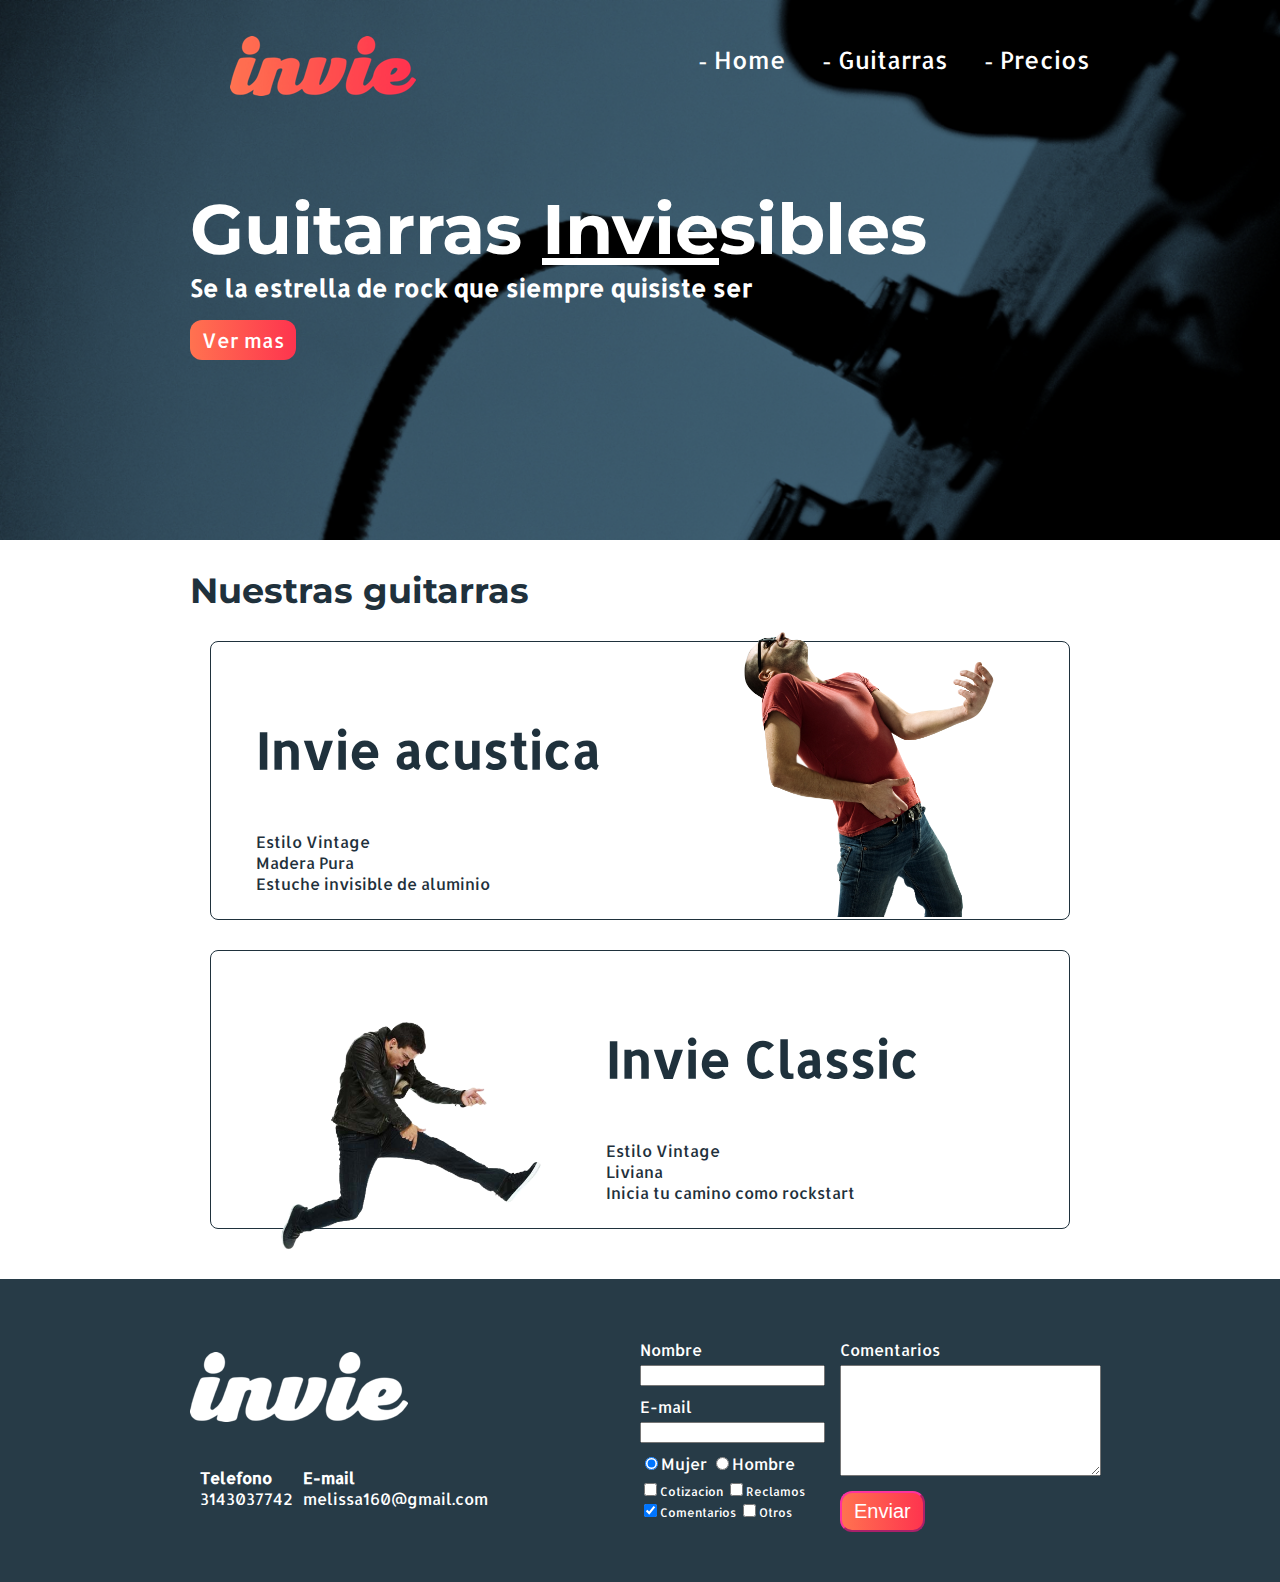
<file: index.html>
<!DOCTYPE html>
<html lang="en">
<head>
  <meta charset="UTF-8">
  <title>Invie - Guitarras!</title>
  <link rel="stylesheet" href="css/invie.css">
  <link href='https://fonts.googleapis.com/css?family=Montserrat:400,700|Allerta' rel='stylesheet' type='text/css'> <!-- cdn-recurso que no es propio pero lo vamos a tomar -->
</head>
<body>
  <section class="portada background"> <!-- portada -->
  <header id="header" class="header contenedor"><!-- header -->
    <figure class="logotipo"> <!-- logotipo -->
      <img src="img/invie.png" width="186" height="60" alt="Invie logotipo">
    </figure>
    <nav class="menu"> <!-- menu -->
      <ul>
        <li>
          <a href="index.html">Home</a>
        </li>
        <li>
          <a href="#guitarras">Guitarras</a>
        </li>
        <li>
          <a href="precios.html">Precios</a>
        </li>
      </ul>
    </nav> 
  </header>
    <div class="contenedor">
      <h1>Guitarras <span>Invie</span>sibles</h1> <!-- titulo -->
      <h3 class="title-a">Se la estrella de rock que siempre quisiste ser </h3><!-- resumen -->
      <a class="button" href="#guitarras">Ver mas</a><!-- boton -->
    </div>
  </section><!-- tipos guitarras -->
  <section id="guitarras" class="guitarras contenedor">  
    <h2>Nuestras guitarras</h2><!-- titulo <-->                     
    <article class="guitarra "><!-- guitarra1 -->
      <img class="derecho" src="img/invie-acustica.png" width="350" alt="Guitarra acustica">
      <div class="contenedor-guitarra-a">
        <h3 class="title-b">Invie acustica</h3>
        <ol>
          <li>Estilo Vintage</li>
          <li>Madera Pura</li>
          <li>Estuche invisible de aluminio</li>
        </ol>
      </div>
    </article>
    <article class="guitarra "><!-- guitarra2 -->
      <img  class="izquierdo" src="img/invie-classic.png" width="350" alt="Guitarra clasica">
      <div class="contenedor-guitarra-b">
      <h3 class="title-b">Invie Classic</h3>
        <ol>
          <li>Estilo Vintage</li>
          <li>Liviana</li>
          <li>Inicia tu camino como rockstart</li>
        </ol>
      </div>
    </article>
  </section>
  <footer class="footer">
    <div class="contenedor">
      <div class="contacto">
          <img src="img/invie-white.png" alt="invie">
          <a href="tel:+573143037742"><strong>Telefono</strong> <span>3143037742</span></a>
          <a href="mailto:melissa160@gmail.com"><strong>E-mail</strong><span>melissa160@gmail.com</span></a>
      </div>
      <form class="formulario">
        <div class="col1">
          <label for="nombre">Nombre</label> <!-- cada vez que se de click en el label nombre pone el foco del mouse en el campo de texto para que digite el nombre --> 
          <input type="text" required id="nombre" name="nombre" />
          <label for="email">E-mail</label> <!-- cada vez que se de click en el label nombre pone el foco del mouse en el campo de texto para que digite el nombre --> 
          <input type="email" required id="email" name="email" />
          <div class="sexo">
            <label for="mujer">
              <input type="radio" checked id="mujer" name="sexo" value="mujer">Mujer <!-- Value es el valor que finalmente se envia al servidor. con name en hombre y mujer indico que solo puedo seleccionar uno de los dos   --> <!-- se da predefinido este campo con checked -->
            </label>
            <label for="hombre">
              <input type="radio" id="hombre" name="sexo" value="hombre">Hombre <!-- Campo value es lo que finalmente se envia al servidor -->
            </label>
          </div> 
          <div class="intereses">
            <label for="Cotizacion">
              <input type="checkbox"id="Cotizacion" value="cotizacion">Cotizacion
            </label>
            <label for="Reclamos">
              <input type="checkbox"id="Reclamos" value="reclamos">Reclamos
            </label>
            <label for="Comentarios">
              <input type="checkbox" checked id="Comentarios" value="comentarios">Comentarios <!-- se da predefinido este campo con checked -->
            </label>
            <label for="Otros">
              <input type="checkbox"id="Otros" value="otros" >Otros
            </label>
          </div>  
        </div>
        <div class="col2">
          <label for="comentarios">Comentarios</label>
          <textarea name="comentarios" id="comentarios" cols="30" rows="7"></textarea>
          <input type="submit" value="Enviar" class="button" /> <!-- para el boton el campo value es el texto que se mostrara en el boton -->
        </div>      
      </form>
    </div>
  </footer>
</body> 
</html>
</file>
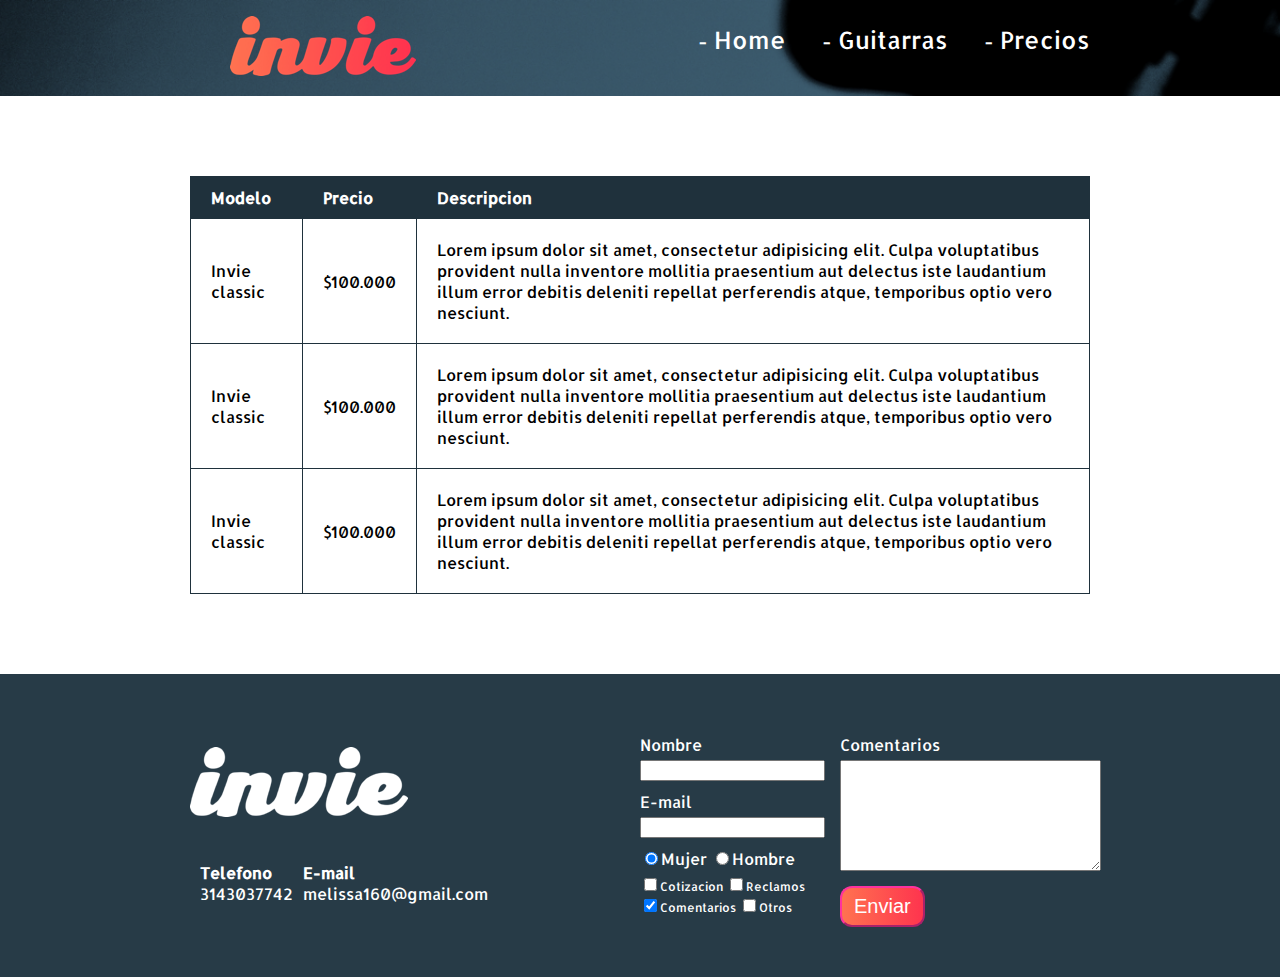
<file: precios.html>
<!DOCTYPE html>
<html lang="en">
<head>
  <meta charset="UTF-8">
  <title>Precios - Guitarras!</title>
  <link rel="stylesheet" href="css/invie.css">
  <link href='https://fonts.googleapis.com/css?family=Montserrat:400,700|Allerta' rel='stylesheet' type='text/css'> <!-- cdn-recurso que no es propio pero lo vamos a tomar -->
</head>
<body>
 <header id="header" class="header background"><!-- header -->
  <div class="contenedor">
    <figure class="logotipo"> <!-- logotipo -->
      <img src="img/invie.png" width="186" height="60" alt="Invie logotipo">
    </figure>
    <nav class="menu"> <!-- menu -->
      <ul>
        <li>
          <a href="index.html">Home</a>
        </li>
        <li>
          <a href="index.html#guitarras">Guitarras</a>
        </li>
        <li>
          <a href="precios.html">Precios</a>
        </li>
      </ul>
    </nav> 
    
  </div>
  </header>

  <section class="tabla"> 
    <div class="contenedor">
      <table>
        <thead><!-- cabecera de la tabla -->
          <tr><!-- row  o fila de la tabla en la cabecera -->
            <th>Modelo</th><!-- hay dos tipos de celda en una tabla td >table division(celda normal) o th>celda para cabecera -->
            <th>Precio</th><!-- hay dos tipos de celda en una tabla td >table division(celda normal) o th>celda para cabecera -->
            <th>Descripcion</th><!-- hay dos tipos de celda en una tabla td >table division(celda normal) o th>celda para cabecera -->
          </tr>
        </thead>
        <tbody><!-- cuerpo de la tabla -->
          <tr><!-- row o fila de la tabla en el body -->
            <td>Invie classic</td>
            <td>$100.000</td>
            <td>Lorem ipsum dolor sit amet, consectetur adipisicing elit. Culpa voluptatibus provident nulla inventore mollitia praesentium aut delectus iste laudantium illum error debitis deleniti repellat perferendis atque, temporibus optio vero nesciunt.</td>
          </tr>
          <tr><!-- row o fila de la tabla en el body -->
            <td>Invie classic</td>
            <td>$100.000</td>
            <td>Lorem ipsum dolor sit amet, consectetur adipisicing elit. Culpa voluptatibus provident nulla inventore mollitia praesentium aut delectus iste laudantium illum error debitis deleniti repellat perferendis atque, temporibus optio vero nesciunt.</td>
          </tr>
          <tr><!-- row o fila de la tabla en el body -->
            <td>Invie classic</td>
            <td>$100.000</td>
            <td>Lorem ipsum dolor sit amet, consectetur adipisicing elit. Culpa voluptatibus provident nulla inventore mollitia praesentium aut delectus iste laudantium illum error debitis deleniti repellat perferendis atque, temporibus optio vero nesciunt.</td>
          </tr>
        </tbody>
      </table>
    </div>

  </section>

<footer class="footer">
    <div class="contenedor">
      <div class="contacto">
          <img src="img/invie-white.png" alt="invie">
          <a href="tel:+573143037742"><strong>Telefono</strong> <span>3143037742</span></a>
          <a href="mailto:melissa160@gmail.com"><strong>E-mail</strong><span>melissa160@gmail.com</span></a>
      </div>
      <form class="formulario">
        <div class="col1">
          <label for="nombre">Nombre</label> <!-- cada vez que se de click en el label nombre pone el foco del mouse en el campo de texto para que digite el nombre --> 
          <input type="text" required id="nombre" name="nombre" />
          <label for="email">E-mail</label> <!-- cada vez que se de click en el label nombre pone el foco del mouse en el campo de texto para que digite el nombre --> 
          <input type="email" required id="email" name="email" />
          <div class="sexo">
            <label for="mujer">
              <input type="radio" checked id="mujer" name="sexo" value="mujer">Mujer <!-- Value es el valor que finalmente se envia al servidor. con name en hombre y mujer indico que solo puedo seleccionar uno de los dos   --> <!-- se da predefinido este campo con checked -->
            </label>
            <label for="hombre">
              <input type="radio" id="hombre" name="sexo" value="hombre">Hombre <!-- Campo value es lo que finalmente se envia al servidor -->
            </label>
          </div> 
          <div class="intereses">
            <label for="Cotizacion">
              <input type="checkbox"id="Cotizacion" value="cotizacion">Cotizacion
            </label>
            <label for="Reclamos">
              <input type="checkbox"id="Reclamos" value="reclamos">Reclamos
            </label>
            <label for="Comentarios">
              <input type="checkbox" checked id="Comentarios" value="comentarios">Comentarios <!-- se da predefinido este campo con checked -->
            </label>
            <label for="Otros">
              <input type="checkbox"id="Otros" value="otros" >Otros
            </label>
          </div>  
        </div>
        <div class="col2">
          <label for="comentarios">Comentarios</label>
          <textarea name="comentarios" id="comentarios" cols="30" rows="7"></textarea>
          <input type="submit" value="Enviar" class="button" /> <!-- para el boton el campo value es el texto que se mostrara en el boton -->
        </div>      
      </form>
    </div>
  </footer>
  
</body>
</html>
</file>
<file: css/invie.css>
/*tipo de selector{
 propiedad:valor;
}*/
/*font-family: 'Montserrat', sans-serif;*/


body{
  font-family: 'Allerta', sans-serif;
  margin: 0;
} 

table{
  width: 100%;
  margin:80px 0px;
}
th{
  background: #1F313C;
  color: white;
  padding: 10px 20px;
  text-align: left;
}

td{
  padding: 20px;
}

table, td, th{
  border: 1px solid #1F313C;
  border-collapse: collapse;/*sirve para quitar el doble borde q traen las tablas por default*/
}

h1{
  font-size: 70px;
  font-family: 'Montserrat', sans-serif;
  margin-bottom: 0px;
  margin-top: 70px; 


}

h1 span{
  text-decoration: underline;
}

input, textarea{
  outline: 0;
}

input:focus, textarea:focus{
  background: lightgray;
}
.contenedor{
  width: 900px;
  margin: auto;
  position: relative;
  
}

.background{
    background-image:url('../img/background.png');
  background-size: cover;
}

.button{
  border-radius: 12px;
  background: #fd324e;
  color: white;
  font-size: 20px;
  border-color: #fd329f;
  padding: 7px 12px;
  text-decoration: none;
  background: linear-gradient(to left, #fe344e, #ff7250);
  cursor:pointer; 
}



.title-a{
  font-size: 24px;
  margin-top: 0;  
}


.title-b{
  font-size: 50px;
/*  margin-bottom: 20px;*/
}

.guitarras {
  color: #1F313C;
  margin-bottom: 50px;


}
.guitarras h2{
  font-family: 'Montserrat', sans-serif;
  font-size: 35px;
}

.portada{

  color: white;
  padding: 20px;
  height: 500px;
}

.portada button{
  margin-bottom: 70px;  
}
.menu{
  font-size: 24px;
  display: inline-block;
  position: absolute;
  right: 0;
  color: white;
  
}

.menu li{

  display: inline-block;
  margin-left: 30px;


}

.menu li:before{
  content: '-';
  /*content: '•';*/
  font-size: 20px;
  line-height: 20px;
}

.menu a{
  color: white;
  text-decoration: none;
}
.logotipo{
  display: inline-block;

}



.guitarra{
  border:1px solid #1F313C;
  /*overflow: hidden;*/
  padding: 25px;
  margin: 20px 20px 30px 20px;
  border-radius: 8px;
}

.guitarra ol{
  padding: 0;
  margin: 0;
  list-style-type: none;
}
.derecho{
  float: right;
  position: relative;
  top:-100px;

}

.izquierdo{
  float: left;
  position: relative;
  top:34px;
}

.contenedor-guitarra-a {
  padding-left: 20px;
}
.contenedor-guitarra-b{
  margin-left: 370px;
}



.header {
  position: relative;
}

.footer{
  background: #273b47;
  padding: 50px 10px;
}

.contacto{
  display: flex;
  width: 300px;
  flex-wrap: wrap;
  align-items: center;
}
.contacto img{
  display: block;
}

.contacto strong{
  display: block;

}

.contacto a{
  color: white;
  text-decoration: none;
  padding: 0px 0px 0px 10px;
}

.footer .contenedor{
  display: flex;
  justify-content: space-between;

}

.formulario{
  display: flex;
  width: 450px;
  color: white;
  
}

.col1, .col2{
  display: flex; 
  flex-direction: column;
}

.col1{
  margin-right: 15px;
}

.col2{
  align-items: flex-start;
}

.col2 .button{
  margin-top: 15px;

}

.intereses label{
  font-size: 12px;
}

.formulario label, .sexo{
  margin-bottom: 5px;
  margin-top: 10px;
}
</file>
